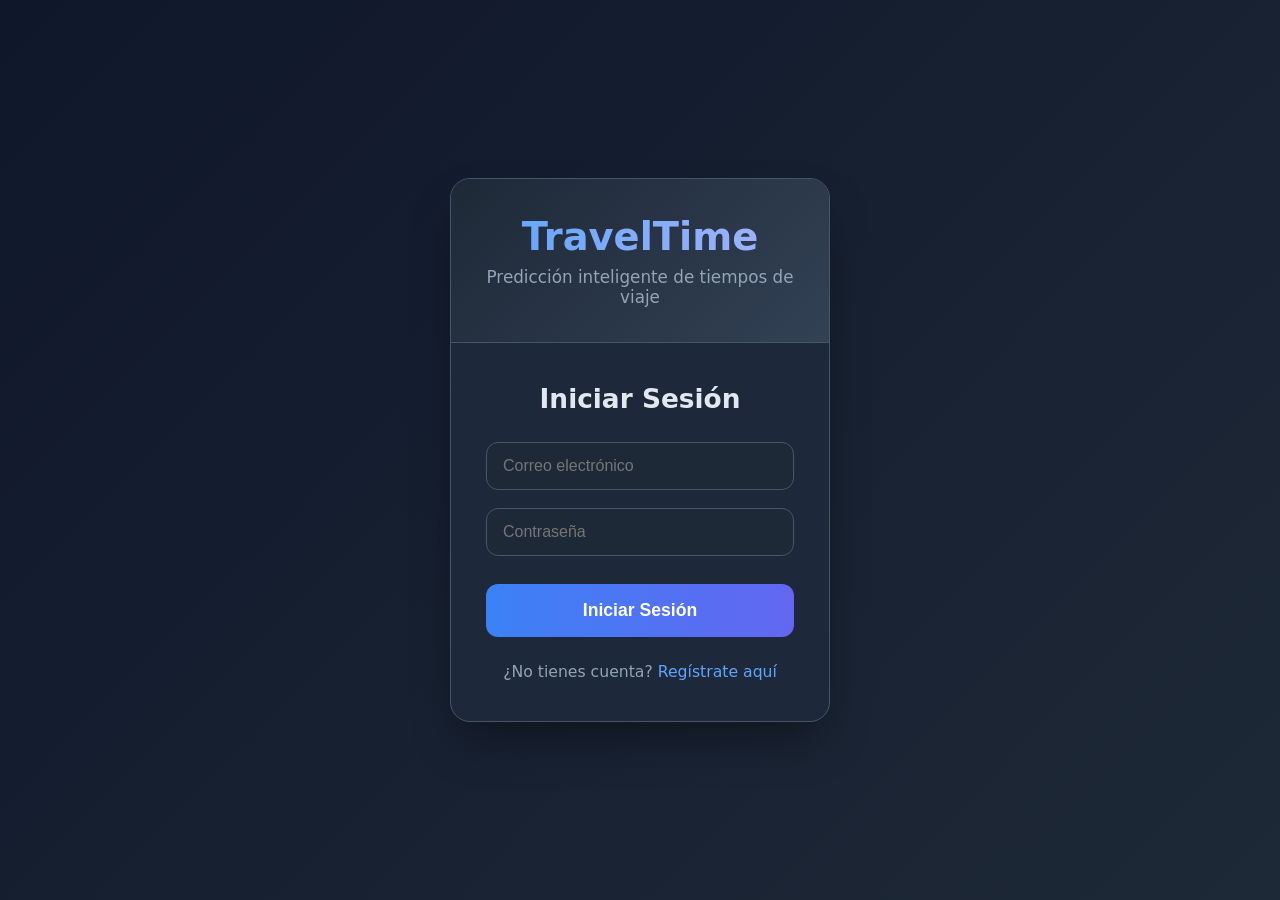
<file: Codigo/docs/auth.html>
<!DOCTYPE html>
<html lang="es">
<head>
  <meta charset="UTF-8">
  <meta name="viewport" content="width=device-width, initial-scale=1.0">
  <title>TravelTime - Acceso</title>
  <link rel="stylesheet" href="stylesAuth.css">
</head>
<body>
  <div class="auth-container">
    <div class="auth-card">
      <div class="auth-header">
        <h1>TravelTime</h1>
        <p>Predicción inteligente de tiempos de viaje</p>
      </div>

      <!-- Login -->
      <div id="login-form-container">
        <h2>Iniciar Sesión</h2>
        <form id="login-form">
          <input type="email" id="login-email" placeholder="Correo electrónico" required>
          <input type="password" id="login-password" placeholder="Contraseña" required>
          <button type="submit">Iniciar Sesión</button>
        </form>
        <p class="switch-text">¿No tienes cuenta? 
          <a href="#" id="show-register">Regístrate aquí</a>
        </p>
      </div>

      <!-- Register -->
      <div id="register-form-container" class="hidden">
        <h2>Crear Cuenta</h2>
        <form id="register-form">
          <input type="text" id="reg-name" placeholder="Nombre completo" required>
          <input type="email" id="reg-email" placeholder="Correo electrónico" required>
          <input type="password" id="reg-password" placeholder="Contraseña" required>
          <button type="submit">Registrarse</button>
        </form>
        <p class="switch-text">¿Ya tienes cuenta? 
          <a href="#" id="show-login">Inicia sesión</a>
        </p>
      </div>
    </div>
  </div>

  <script src="scriptAuth.js"></script>
</body>
</html>
</file>
<file: Codigo/docs/stylesAuth.css>
/* stylesAuth.css - Estilo oscuro consistente */

* {
    margin: 0;
    padding: 0;
    box-sizing: border-box;
}

body {
    font-family: 'Segoe UI', system-ui, sans-serif;
    background: linear-gradient(135deg, #0f172a 0%, #1e2937 100%);
    color: #e2e8f0;
    min-height: 100vh;
    display: flex;
    align-items: center;
    justify-content: center;
}

.auth-container {
    width: 100%;
    max-width: 420px;
    padding: 20px;
}

.auth-card {
    background: rgba(30, 41, 59, 0.95);
    border-radius: 20px;
    box-shadow: 0 25px 50px -12px rgb(0 0 0 / 0.4);
    border: 1px solid #475569;
    overflow: hidden;
}

/* Header */
.auth-header {
    background: linear-gradient(135deg, #1e2937, #334155);
    padding: 35px 30px;
    text-align: center;
    border-bottom: 1px solid #475569;
}

.auth-header h1 {
    font-size: 2.4rem;
    background: linear-gradient(90deg, #60a5fa, #a5b4fc);
    -webkit-background-clip: text;
    -webkit-text-fill-color: transparent;
    margin-bottom: 8px;
}

.auth-header p {
    color: #94a3b8;
    font-size: 1.05rem;
}

/* Formularios */
#login-form-container,
#register-form-container {
    padding: 40px 35px;
}

h2 {
    text-align: center;
    margin-bottom: 28px;
    font-size: 1.65rem;
    color: #e2e8f0;
}

form {
    display: flex;
    flex-direction: column;
    gap: 18px;
}

input {
    padding: 14px 16px;
    background: #1e2937;
    border: 1px solid #475569;
    border-radius: 12px;
    color: #e2e8f0;
    font-size: 1rem;
    transition: all 0.3s ease;
}

input:focus {
    outline: none;
    border-color: #60a5fa;
    box-shadow: 0 0 0 3px rgba(96, 165, 250, 0.15);
}

button {
    padding: 16px;
    background: linear-gradient(90deg, #3b82f6, #6366f1);
    border: none;
    border-radius: 12px;
    color: white;
    font-size: 1.1rem;
    font-weight: 600;
    cursor: pointer;
    transition: all 0.3s ease;
    margin-top: 10px;
}

button:hover {
    transform: translateY(-2px);
    box-shadow: 0 10px 15px -3px rgb(59 130 246 / 0.3);
}

/* Switch entre login y registro */
.switch-text {
    text-align: center;
    margin-top: 25px;
    color: #94a3b8;
    font-size: 0.98rem;
}

.switch-text a {
    color: #60a5fa;
    text-decoration: none;
    font-weight: 500;
}

.switch-text a:hover {
    text-decoration: underline;
}

/* Ocultar formulario */
.hidden {
    display: none !important;
}

/* Responsive */
@media (max-width: 480px) {
    .auth-card {
        margin: 15px;
        border-radius: 16px;
    }
    
    #login-form-container,
    #register-form-container {
        padding: 30px 25px;
    }
}
</file>
